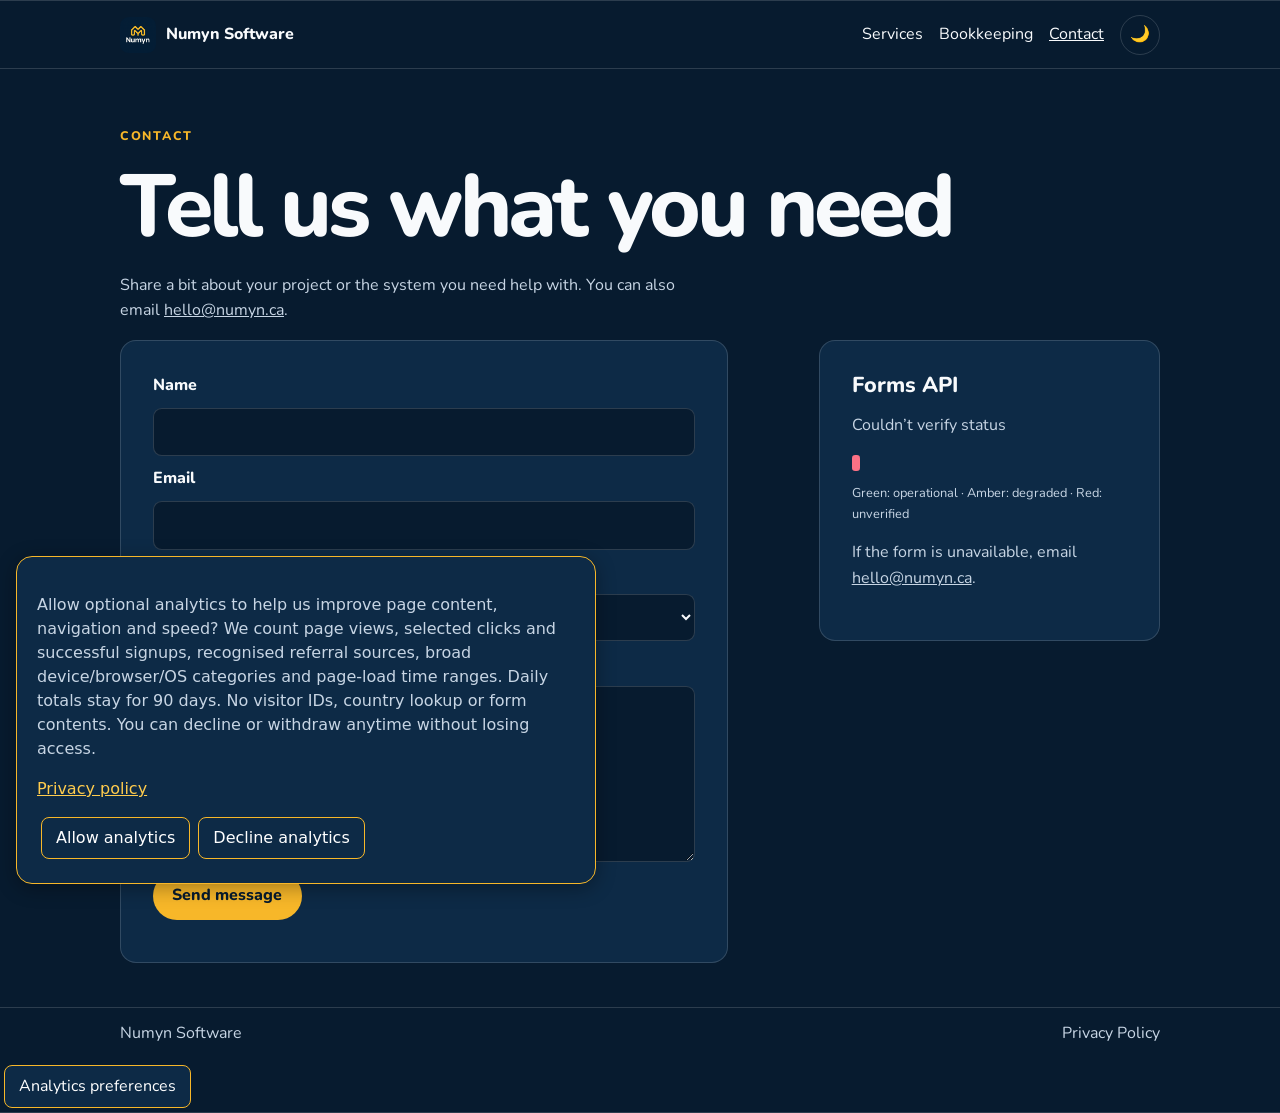
<file: contact.html>
<!doctype html>
<html lang="en-CA" data-theme="dark">
<head>
<meta charset="utf-8">
<meta name="viewport" content="width=device-width,initial-scale=1">
<title>Contact | Numyn Software</title>
<meta name="description" content="Contact Numyn Software about custom development, IT support, or an ongoing maintenance agreement.">
<link rel="icon" href="assets/favicon.ico">
<link rel="stylesheet" href="https://fonts.googleapis.com/css2?family=Nunito:wght@400;600;700;800&display=swap">
<link rel="stylesheet" href="css/style.css">
<script src="js/theme.js"></script>
<script src="/js/analytics.js" defer></script>
</head>
<body>
<header>
  <div class="wrap bar">
    <a class="brand" href="./"><img src="assets/numyn-logo.png" alt="" width="36" height="36"> Numyn Software</a>
    <nav aria-label="Main navigation">
      <a href="services.html">Services</a>
      <a href="https://app.numyn.ca/">Bookkeeping</a>
      <a href="contact.html" aria-current="page">Contact</a>
      <button class="button secondary" id="theme-toggle" type="button" aria-label="Switch to light mode" title="Switch to light mode" hidden><span aria-hidden="true">🌙</span></button>
    </nav>
  </div>
</header>
<main class="wrap">
  <section aria-labelledby="title">
    <p class="eyebrow">CONTACT</p>
    <h1 id="title">Tell us what you need</h1>
    <p>Share a bit about your project or the system you need help with. You can also email <a href="mailto:hello@numyn.ca">hello@numyn.ca</a>.</p>
    <div class="contact-layout">
    <form id="contact-form" class="panel contact-form">
      <label for="name">Name</label>
      <input id="name" name="name" autocomplete="name" maxlength="255">
      <label for="email">Email</label>
      <input id="email" name="email" type="email" autocomplete="email" maxlength="255" required>
      <label for="subject">What can we help with?</label>
      <select id="subject" name="subject">
        <option value="General inquiry">General inquiry</option>
        <option value="Custom software">Custom software</option>
        <option value="IT support">IT support</option>
        <option value="IT maintenance agreement">IT maintenance agreement</option>
        <option value="Numyn Bookkeeping">Numyn Bookkeeping</option>
      </select>
      <label for="message">Message</label>
      <textarea id="message" name="message" rows="6" required></textarea>
      <noscript><p>Please email <a href="mailto:hello@numyn.ca">hello@numyn.ca</a> to get in touch.</p></noscript>
      <button class="button" type="submit" disabled>Send message</button>
      <p id="form-status" role="status"></p>
    </form>
    <aside class="panel api-status" aria-labelledby="api-status-title">
      <h2 id="api-status-title">Forms API</h2>
      <p id="api-status" role="status">Status check unavailable.</p>
      <div id="api-history" aria-label="Recent Forms API checks" role="group"></div>
      <p class="api-history-key">Green: operational · Amber: degraded · Red: unverified</p>
      <p>If the form is unavailable, email <a href="mailto:hello@numyn.ca">hello@numyn.ca</a>.</p>
    </aside>
    </div>
  </section>
</main>
<footer><div class="wrap bar"><span>Numyn Software</span><a href="https://app.numyn.ca/privacy.html">Privacy Policy</a></div></footer>
<script src="js/contact.js" defer></script>
</body>
</html>
</file>
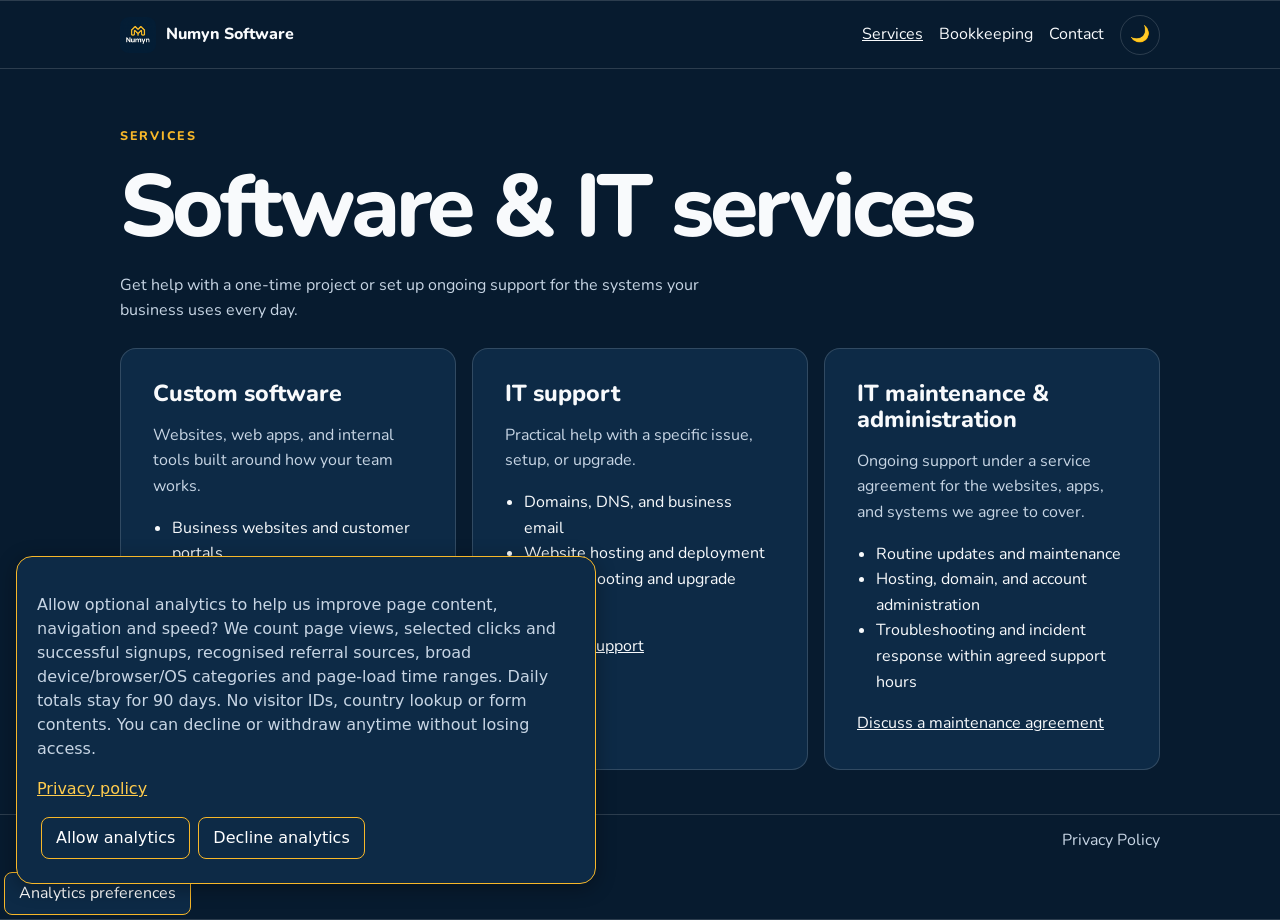
<file: services.html>
<!doctype html>
<html lang="en-CA" data-theme="dark">
<head>
<meta charset="utf-8">
<meta name="viewport" content="width=device-width,initial-scale=1">
<title>Services | Numyn Software</title>
<meta name="description" content="Custom software, IT support, and ongoing IT maintenance for small businesses.">
<link rel="icon" href="assets/favicon.ico">
<link rel="stylesheet" href="https://fonts.googleapis.com/css2?family=Nunito:wght@400;600;700;800&display=swap">
<link rel="stylesheet" href="css/style.css">
<script src="js/theme.js"></script>
<script src="/js/analytics.js" defer></script>
</head>
<body>
<header>
  <div class="wrap bar">
    <a class="brand" href="./"><img src="assets/numyn-logo.png" alt="" width="36" height="36"> Numyn Software</a>
    <nav aria-label="Main navigation">
      <a href="services.html" aria-current="page">Services</a>
      <a href="https://app.numyn.ca/">Bookkeeping</a>
      <a href="contact.html">Contact</a>
      <button class="button secondary" id="theme-toggle" type="button" aria-label="Switch to light mode" title="Switch to light mode" hidden><span aria-hidden="true">🌙</span></button>
    </nav>
  </div>
</header>
<main class="wrap">
  <section aria-labelledby="title">
    <p class="eyebrow">SERVICES</p>
    <h1 id="title">Software &amp; IT services</h1>
    <p>Get help with a one-time project or set up ongoing support for the systems your business uses every day.</p>
    <div class="cards">
      <article>
        <h2>Custom software</h2>
        <p>Websites, web apps, and internal tools built around how your team works.</p>
        <ul><li>Business websites and customer portals</li><li>Workflow automation and integrations</li><li>Improvements to existing software</li></ul>
        <a href="contact.html?topic=software">Discuss a software project</a>
      </article>
      <article>
        <h2>IT support</h2>
        <p>Practical help with a specific issue, setup, or upgrade.</p>
        <ul><li>Domains, DNS, and business email</li><li>Website hosting and deployment</li><li>Troubleshooting and upgrade planning</li></ul>
        <a href="contact.html?topic=support">Request IT support</a>
      </article>
      <article>
        <h2>IT maintenance &amp; administration</h2>
        <p>Ongoing support under a service agreement for the websites, apps, and systems we agree to cover.</p>
        <ul><li>Routine updates and maintenance</li><li>Hosting, domain, and account administration</li><li>Troubleshooting and incident response within agreed support hours</li></ul>
        <a href="contact.html?topic=maintenance">Discuss a maintenance agreement</a>
      </article>
    </div>
  </section>
</main>
<footer><div class="wrap bar"><span>Numyn Software</span><a href="https://app.numyn.ca/privacy.html">Privacy Policy</a></div></footer>
</body>
</html>
</file>
<file: css/style.css>
:root {
  color-scheme: dark;
  --ink: #f8fafc;
  --accent: #f7b729;
  --navy: #071b2f;
  --panel: #0d2a46;
  --gold: #f7b729;
  --muted: #c7d5e4;
  --border: #ffffff26;
  font-family: Nunito, system-ui, sans-serif;
}
* { box-sizing: border-box; }
body { margin: 0; background: var(--navy); color: var(--ink); line-height: 1.6; }
a { color: inherit; }
a:focus-visible { outline: 3px solid var(--gold); outline-offset: 4px; }
header, footer { border-block: 1px solid var(--border); }
.wrap { width: min(100% - 2.5rem, 65rem); margin-inline: auto; }
.bar, nav, .brand, .actions { display: flex; align-items: center; flex-wrap: wrap; gap: 1rem; }
.bar { justify-content: space-between; padding-block: .85rem; }
.bar a { text-decoration: none; }
nav a:hover { color: var(--accent); }
.brand { font-weight: 800; gap: .6rem; }
.brand img { border-radius: .55rem; }
section { padding-block: 2.75rem; }
.hero { position: relative; isolation: isolate; padding-block: clamp(3rem, 9vw, 7rem); }
.hero::before {
  content: "";
  position: absolute;
  z-index: -1;
  inset: 0;
  background: url("assets/numyn-logo-transparent.png") right center / min(45vw, 28rem) no-repeat;
  opacity: .09;
}
h1, h2, h3 { line-height: 1.12; margin: 0 0 .75rem; font-weight: 800; }
h1 { font-size: clamp(2.75rem, 8vw, 5.5rem); letter-spacing: -.045em; }
h2 { font-size: clamp(1.75rem, 4vw, 2.5rem); }
h1 span, .eyebrow { color: var(--gold); }
.eyebrow { font-size: .78rem; font-weight: 800; letter-spacing: .14em; }
p, footer { color: var(--muted); }
p { max-width: 58ch; }
.hero > p:not(.eyebrow), .tagline { font-size: 1.2rem; }
.actions { margin-top: 1.5rem; }
.button { display: inline-block; border-radius: 999px; background: var(--gold); color: #071b2f; padding: .65rem 1.15rem; font-weight: 800; text-decoration: none; }
.button:hover { background: #ffcc4d; }
.secondary { background: transparent; border: 1px solid var(--border); color: inherit; }
.secondary:hover { background: var(--panel); border-color: var(--gold); }
.cards { display: grid; grid-template-columns: repeat(auto-fit, minmax(min(100%, 17rem), 1fr)); gap: 1rem; margin-top: 1.5rem; }
article, .panel { border: 1px solid var(--border); background: var(--panel); border-radius: 1rem; padding: clamp(1.2rem, 4vw, 2rem); }
article p { margin-bottom: 0; }

:root[data-theme="light"] {
  color-scheme: light;
  --navy: #f1f5f9;
  --panel: #fff;
  --ink: #071b2f;
  --muted: #334155;
  --accent: #825500;
  --border: #94a3b8;
}
[hidden] { display: none !important; }
nav [aria-current="page"] { text-decoration: underline; }
button, input, select, textarea { font: inherit; }
button { cursor: pointer; border: 1px solid transparent; }
button:disabled { cursor: wait; opacity: .65; }
:focus-visible { outline: 3px solid var(--accent); outline-offset: 4px; }
.contact-form { display: grid; gap: .6rem; max-width: 38rem; }
.contact-form label { font-weight: 800; }
.contact-form :is(input, select, textarea) {
  width: 100%;
  min-width: 0;
  border: 1px solid var(--border);
  border-radius: .55rem;
  padding: .65rem;
  background: var(--navy);
  color: var(--ink);
}
.contact-form textarea { resize: vertical; }
.contact-form button { justify-self: start; }
#form-status { margin: 0; }
.cards article ul { padding-left: 1.2rem; }
.cards article h2 { font-size: 1.45rem; }

#theme-toggle { display: inline-grid; place-items: center; width: 2.5rem; height: 2.5rem; padding: 0; }
.contact-layout { display: grid; gap: 1rem; align-items: start; grid-template-columns: minmax(0, 1fr); }
.api-status h2 { font-size: 1.35rem; }
@media (min-width: 46rem) {
  .contact-layout { grid-template-columns: minmax(0, 2fr) minmax(0, 1fr); }
}

#api-history { display: flex; gap: clamp(.08rem, .4vw, .25rem); }
.api-blip { flex: 0 1 .5rem; min-width: 0; height: 1rem; border-radius: .2rem; }
.api-blip[data-state="up"] { background: #34d399; }
.api-blip[data-state="degraded"] { background: #fbbf24; }
.api-blip[data-state="down"] { background: #fb7185; }
.api-history-key { font-size: .8rem; }
</file>
